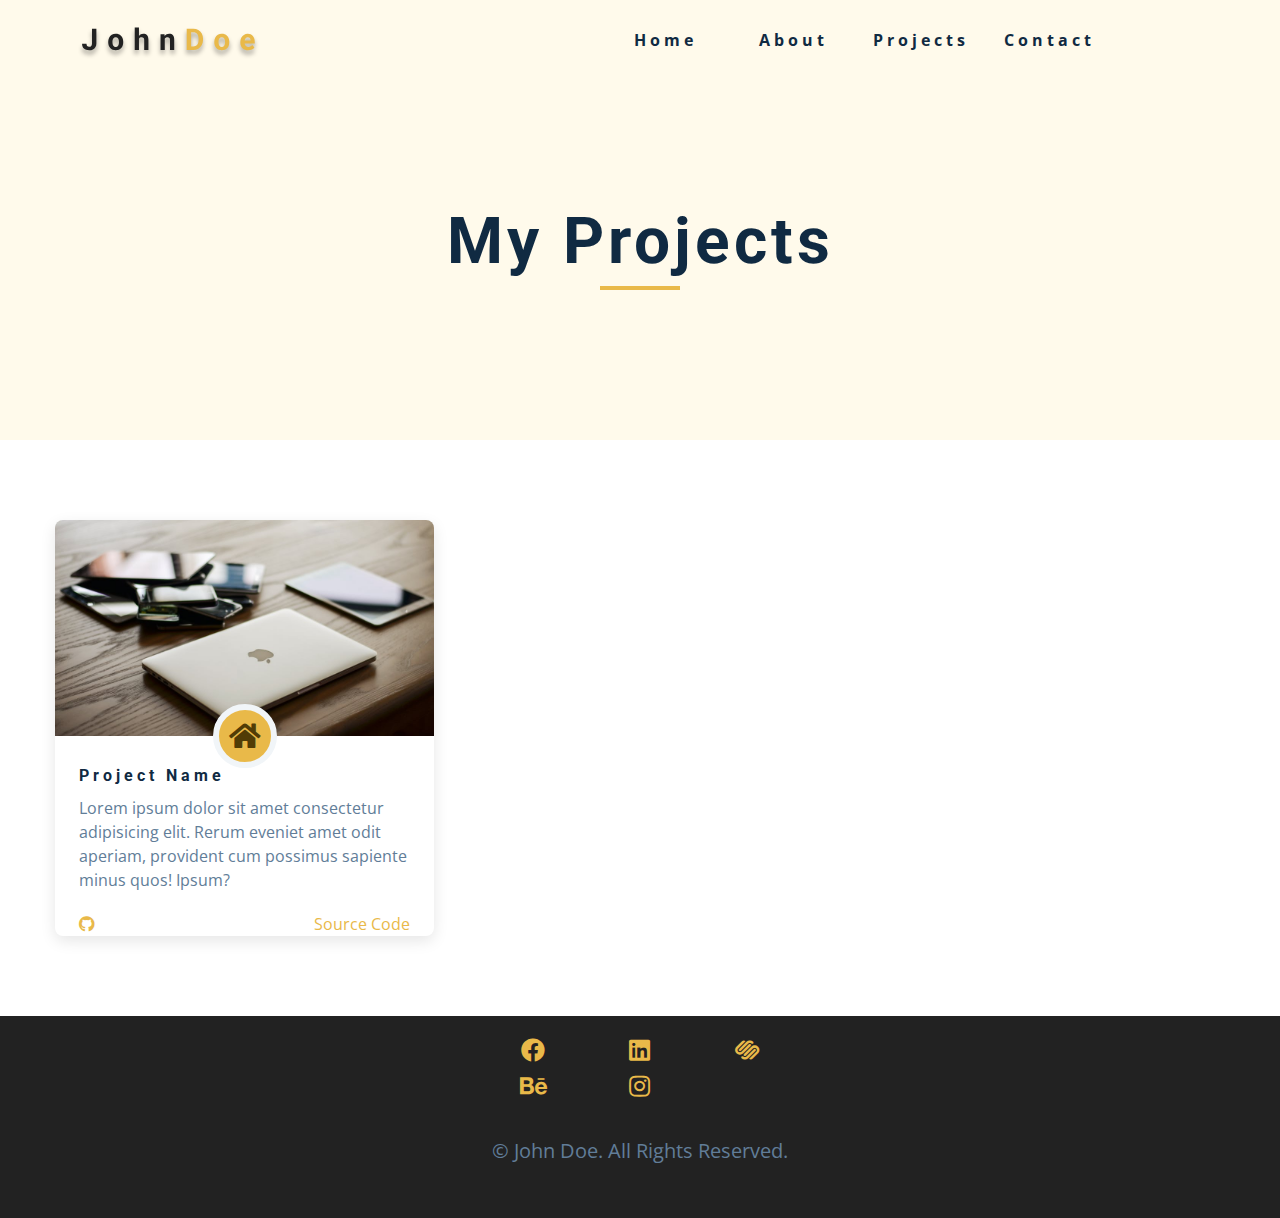
<file: projects.html>
<!DOCTYPE html>
<html lang="en">
  <head>
    <meta charset="UTF-8" />
    <meta name="viewport" content="width=device-width, initial-scale=1.0" />
    <title>Jude Nnadi | Projects</title>
    <link rel="stylesheet" href="./fontawesome-free-5.12.1-web/css/all.min.css" />
    <!-- css -->
    <link rel="stylesheet" href="./css/styles.css" />
  </head>

  <body>
    <!-- navbar -->
    <nav class="nav" id="nav">
      <div class="nav-center">
        <!-- nav header -->
        <div class="nav-header">
          <img src="./images/logo.svg" class="nav-logo" alt="" />
          <button class="nav-btn" id="nav-btn">
            <i class="fas fa-bars"></i>
          </button>
        </div>
        <!-- nav links -->
        <ul class="nav-links">
          <li><a href="index.html">home</a></li>
          <li><a href="about.html">about</a></li>
          <li><a href="projects.html">projects</a></li>
          <li><a href="contact.html">contact</a></li>
        </ul>
      </div>
    </nav>
    <!-- end of navbar -->
    <!-- sidebar -->
    <aside class="sidebar" id="sidebar">
      <div>
        <button id="close-btn" class="close-btn">
          <i class="fas fa-times"></i>
        </button>
        <ul class="sidebar-links">
          <li><a href="index.html">home</a></li>
          <li><a href="about.html">about</a></li>
          <li><a href="projects.html">projects</a></li>
          <li><a href="contact.html">contact</a></li>
        </ul>
        <ul class="social-icons">
          <!-- single item -->
          <li>
            <a href="https://www.twitter.com" class="social-icon">
              <i class="fab fa-facebook"></i>
            </a>
          </li>
          <!-- end of single item -->
          <!-- single item -->
          <li>
            <a href="https://www.twitter.com" class="social-icon">
              <i class="fab fa-linkedin"></i>
            </a>
          </li>
          <!-- end of single item -->
          <!-- single item -->
          <li>
            <a href="https://www.twitter.com" class="social-icon">
              <i class="fab fa-squarespace"></i>
            </a>
          </li>
          <!-- end of single item -->
          <!-- single item -->
          <li>
            <a href="https://www.twitter.com" class="social-icon">
              <i class="fab fa-behance"></i>
            </a>
          </li>
          <!-- end of single item -->
          <!-- single item -->
          <li>
            <a href="https://www.twitter.com" class="social-icon">
              <i class="fab fa-instagram"></i>
            </a>
          </li>
          <!-- end of single item -->
        </ul>
      </div>
    </aside>
    <!-- end of sidebar -->

    <!-- ############## -->
    <!-- ############## -->
    <!-- ############## -->
    <!-- ############## -->
    <header class="projects-hero">
      <!-- section title -->
      <div class="section-title">
        <h1>my projects</h1>
        <div class="underline"></div>
      </div>
      <!--end of section title -->
    </header>
    <section class="section">
      <div class="section-center projects-page-center">
        <!-- single project -->
        <article class="single-project">
          <div class="project-container">
            <img src="./images/project-1.jpeg" alt="single project" />
            <a href="https://www.johnsmilga.com" class="project-icon">
              <i class="fas fa-home"></i>
            </a>
          </div>
          <div class="project-details">
            <h4>project name</h4>
            <p>
              Lorem ipsum dolor sit amet consectetur adipisicing elit. Rerum eveniet amet odit aperiam,
              provident cum possimus sapiente minus quos! Ipsum?
            </p>
            <div class="project-footer">
              <span>
                <i class="fab fa-github"></i>
              </span>
              <a href="https://www.github.com">source code</a>
            </div>
          </div>
        </article>
        <!-- end of single project -->
      </div>
    </section>
    <!-- ############## -->
    <!-- ############## -->
    <!-- ############## -->
    <!-- ############## -->

    <!-- footer -->
    <footer class="footer">
      <ul class="social-icons">
        <!-- single item -->
        <li>
          <a href="https://www.twitter.com" class="social-icon">
            <i class="fab fa-facebook"></i>
          </a>
        </li>
        <!-- end of single item -->
        <!-- single item -->
        <li>
          <a href="https://www.twitter.com" class="social-icon">
            <i class="fab fa-linkedin"></i>
          </a>
        </li>
        <!-- end of single item -->
        <!-- single item -->
        <li>
          <a href="https://www.twitter.com" class="social-icon">
            <i class="fab fa-squarespace"></i>
          </a>
        </li>
        <!-- end of single item -->
        <!-- single item -->
        <li>
          <a href="https://www.twitter.com" class="social-icon">
            <i class="fab fa-behance"></i>
          </a>
        </li>
        <!-- end of single item -->
        <!-- single item -->
        <li>
          <a href="https://www.twitter.com" class="social-icon">
            <i class="fab fa-instagram"></i>
          </a>
        </li>
        <!-- end of single item -->
      </ul>

      <p>&copy; <span id="date"></span> John Doe. All rights reserved.</p>
    </footer>
    <script src="./js/app.js"></script>
  </body>
</html>
</file>
<file: css/styles.css>
@import url("https://fonts.googleapis.com/css?family=Open+Sans|Roboto:400,700&display=swap");

/*
=============== 
Variables
===============
*/

:root {
  /* dark shades of primary color*/
  --clr-primary-1: hsl(43, 86%, 17%);
  --clr-primary-2: hsl(43, 77%, 27%);
  --clr-primary-3: hsl(43, 72%, 37%);
  --clr-primary-4: hsl(42, 63%, 48%);
  /* primary/main color */
  --clr-primary-5: hsl(42, 78%, 60%);
  /* lighter shades of primary color */
  --clr-primary-6: hsl(43, 89%, 70%);
  --clr-primary-7: hsl(43, 90%, 76%);
  --clr-primary-8: hsl(45, 86%, 81%);
  --clr-primary-9: hsl(45, 90%, 88%);
  --clr-primary-10: hsl(45, 100%, 96%);
  /* darkest grey - used for headings */
  --clr-grey-1: hsl(209, 61%, 16%);
  --clr-grey-2: hsl(211, 39%, 23%);
  --clr-grey-3: hsl(209, 34%, 30%);
  --clr-grey-4: hsl(209, 28%, 39%);
  /* grey used for paragraphs */
  --clr-grey-5: hsl(210, 22%, 49%);
  --clr-grey-6: hsl(209, 23%, 60%);
  --clr-grey-7: hsl(211, 27%, 70%);
  --clr-grey-8: hsl(210, 31%, 80%);
  --clr-grey-9: hsl(212, 33%, 89%);
  --clr-grey-10: hsl(210, 36%, 96%);
  --clr-white: #fff;
  --ff-primary: "Roboto", sans-serif;
  --ff-secondary: "Open Sans", sans-serif;
  --transition: all 0.3s linear;
  --spacing: 0.25rem;
  --radius: 0.5rem;
  --light-shadow: 0 5px 15px rgba(0, 0, 0, 0.1);
  --dark-shadow: 0 5px 15px rgba(0, 0, 0, 0.2);
  --max-width: 1170px;
}
/*
=============== 
Global Styles
===============
*/
html {
  scroll-behavior: smooth;
}
*,
::after,
::before {
  margin: 0;
  padding: 0;
  box-sizing: border-box;
}
body {
  font-family: var(--ff-secondary);
  background: var(--clr-white);
  color: var(--clr-grey-1);
  line-height: 1.5;
  font-size: 0.875rem;
}
ul {
  list-style-type: none;
}
a {
  text-decoration: none;
}
img:not(.nav-logo) {
  width: 100%;
  display: block;
}

h1,
h2,
h3,
h4 {
  letter-spacing: var(--spacing);
  text-transform: capitalize;
  line-height: 1.25;
  margin-bottom: 0.75rem;
  font-family: var(--ff-primary);
}
h1 {
  font-size: 3rem;
}
h2 {
  font-size: 2rem;
}
h3 {
  font-size: 1.25rem;
}
h4 {
  font-size: 0.875rem;
}
p {
  margin-bottom: 1.25rem;
  color: var(--clr-grey-5);
}

@media screen and (min-width: 800px) {
  h1 {
    font-size: 4rem;
  }
  h2 {
    font-size: 2.5rem;
  }
  h3 {
    font-size: 1.75rem;
  }
  h4 {
    font-size: 1rem;
  }
  body {
    font-size: 1rem;
  }
  h1,
  h2,
  h3,
  h4 {
    line-height: 1;
  }
}
/*  global classes */

.btn {
  text-transform: uppercase;
  background: var(--clr-primary-5);
  color: var(--clr-primary-1);
  padding: 0.375rem 0.75rem;
  letter-spacing: var(--spacing);
  display: inline-block;
  font-weight: 700;
  -webkit-transition: var(--transition);
  transition: var(--transition);
  font-size: 0.875rem;
  border: 2px solid transparent;
  cursor: pointer;
  box-shadow: 0 1px 3px rgba(0, 0, 0, 0.2);
  border-radius: var(--radius);
}
.btn:hover {
  color: var(--clr-primary-1);
  background: var(--clr-primary-7);
}
/* section */
.section {
  padding: 5rem 0;
}

.section-center {
  display: flex;
  flex-direction: column;
  gap: 15px;
  width: 90vw;
  margin: 0 auto;
  max-width: 1170px;
}
@media screen and (min-width: 992px) {
  .section-center {
    width: 95vw;
  }
}
/* added during recording */
.underline {
  width: 5rem;
  height: 0.25rem;
  margin-bottom: 1.25rem;
  background: var(--clr-primary-5);
  margin-left: auto;
  margin-right: auto;
}
.section-title {
  margin-bottom: 4rem;
  text-align: center;
}
.bg-grey {
  background: var(--clr-grey-10);
}
/*
=============== 
Navbar
===============
*/
.nav-links {
  display: none;
}
.nav {
  height: 5rem;
  padding: 1rem;
  display: grid;
  -webkit-box-align: center;
  align-items: center;
  -webkit-transition: var(--transition);
  transition: var(--transition);
}
.nav-center {
  width: 100%;
  max-width: 1170px;
  margin: 0 auto;
}
.nav-header {
  display: grid;
  grid-template-columns: auto 1fr;
  -webkit-box-align: center;
  align-items: center;
}
.nav-btn {
  background: transparent;
  border-color: transparent;
  color: var(--clr-primary-5);
  font-size: 2rem;
  cursor: pointer;
  justify-self: end;
}
@media screen and (min-width: 768px) {
  .nav {
    background: var(--clr-primary-10);
  }
  .nav-btn {
    display: none;
  }
  .nav-links {
    display: grid;
    grid-template-columns: repeat(5, 1fr);
    justify-items: center;
    -webkit-column-gap: 2rem;
    -moz-column-gap: 2rem;
    column-gap: 2rem;
    justify-self: end;
  }
  .nav-links a {
    text-transform: capitalize;
    color: var(--clr-grey-1);
    font-weight: bold;
    letter-spacing: var(--spacing);
    -webkit-transition: var(--transition);
    transition: var(--transition);
  }
  .nav-links a:hover {
    color: var(--clr-primary-5);
  }
  .nav-center {
    display: grid;
    grid-template-columns: auto 1fr;
    -webkit-box-align: center;
    align-items: center;
  }
}
/* fixed navbar */
.navbar-fixed {
  position: fixed;
  top: 0;
  left: 0;
  width: 100%;
  background: var(--clr-white);
  z-index: 2;
  box-shadow: var(--light-shadow);
}
/*
=============== 
Sidebar
===============
*/
.sidebar {
  position: fixed;
  top: 0;
  left: 0;
  width: 100%;
  height: 100%;
  background: var(--clr-grey-10);
  z-index: 4;
  display: grid;
  /* align-items: center;
  justify-content: center; */
  place-items: center;
  -webkit-transition: var(--transition);
  transition: var(--transition);
  /* add later */
  -webkit-transform: translateX(-100%);
  transform: translateX(-100%);
}
/* toggle sidebar */
.show-sidebar {
  -webkit-transform: translateX(0);
  transform: translateX(0);
}
.sidebar-links {
  text-align: center;
}
.sidebar-links a {
  font-size: 2rem;
  text-transform: capitalize;
  -webkit-transition: var(--transition);
  transition: var(--transition);
  color: var(--clr-grey-5);
  letter-spacing: var(--spacing);
  display: inline-block;
  margin-bottom: 1.5rem;
}
.sidebar-links a:hover {
  color: var(--clr-primary-5);
}
.social-icons {
  display: grid;
  margin: 1rem 0;
  width: 20rem;
  grid-template-columns: repeat(3, 1fr);
  justify-items: center;
}
.social-icons li {
  width: 100%;
  display: grid;
  place-items: center;
}
.social-icon {
  font-size: 1.5rem;
  color: var(--clr-grey-1);
  -webkit-transition: var(--transition);
  transition: var(--transition);
}
.social-icon:hover {
  color: var(--clr-primary-5);
}
.close-btn {
  position: absolute;
  top: 1rem;
  right: 1rem;
  font-size: 3rem;
  background: transparent;
  border: transparent;
  -webkit-transition: var(--transition);
  transition: var(--transition);
  color: #bb2525;
  cursor: pointer;
}
.close-btn:hover {
  color: #e66b6b;
}
/*
=============== 
Hero
===============
*/
/* underline added to globals */
.hero .underline {
  margin-bottom: 0.5rem;
  margin-left: 0;
}
.hero-img {
  display: none;
}
.hero {
  background: var(--clr-primary-10);
}
.hero-center {
  min-height: calc(100vh - 5rem);
  display: grid;
  place-items: center;
}
.hero-info h4 {
  color: var(--clr-grey-5);
}
.hero-icons {
  justify-items: start;
}
.hero-btn {
  margin-top: 1.25rem;
}
@media screen and (min-width: 992px) {
  .hero-img {
    display: block;
    position: relative;
  }
  .hero-center {
    grid-template-columns: 1fr 1fr;
  }

  .hero-img::before,
  .about-img::before {
    content: "";
    position: absolute;
    width: 100%;
    height: 100%;
    border: 0.25rem solid var(--clr-primary-5);
    top: 2rem;
    right: -2rem;
    border-radius: var(--radius);
  }
}
.hero-photo {
  max-width: 25rem;
  max-height: 30rem;
  -o-object-fit: cover;
  object-fit: cover;
  border-radius: var(--radius);
  position: relative;
}
/*
=============== 
About
===============
*/
/* section title added to globals */
.about-title {
  text-align: left;
  margin-bottom: 2rem;
}
.about-title .underline {
  margin-left: 0;
}
.about-center {
  display: grid;
  gap: 3rem 2rem;
}
.about-img {
  justify-self: center;
}
@media screen and (min-width: 992px) {
  .about-center {
    grid-template-columns: 1fr 1fr;
  }
  .about-img {
    position: relative;
  }
  .about-img::before {
    left: -2rem;
  }
  .about-info {
    align-self: center;
  }
}
/*
=============== 
Services
===============
*/
/* bg-grey in globals */
.service {
  background: var(--clr-white);
  padding: 3rem 1.5rem;
  margin-bottom: 2rem;
  border-radius: var(--radius);
  text-align: center;
  -webkit-transition: var(--transition);
  transition: var(--transition);
}
.service-icon {
  font-size: 2rem;
  margin-bottom: 1.5rem;
}
.service .underline {
  width: 3rem;
  height: 0.12rem;
  -webkit-transition: var(--transition);
  transition: var(--transition);
}
.service p {
  -webkit-transition: var(--transition);
  transition: var(--transition);
}
.service:hover {
  background: var(--clr-primary-5);
  color: var(--clr-white);
}
.service:hover p {
  color: var(--clr-white);
}
.service:hover .underline {
  background: var(--clr-white);
}
@media screen and (min-width: 676px) {
  .services-center {
    display: grid;
    grid-template-columns: 1fr 1fr;
    -webkit-column-gap: 2rem;
    -moz-column-gap: 2rem;
    column-gap: 2rem;
  }
}
@media screen and (min-width: 992px) {
  .services-center {
    grid-template-columns: 1fr 1fr 1fr;
  }
}
/* talk about small screen 
without grid different setup */
/*
=============== 
Projects
===============
*/
.projects-text {
  width: 85vw;
  max-width: 30rem;
  margin: 0 auto;
}
.project {
  position: relative;
  background: var(--clr-primary-5);
  border-radius: var(--radius);
  margin-bottom: 2rem;
}
.project-info {
  text-align: center;
  color: var(--clr-white);
  position: absolute;
  top: 50%;
  left: 50%;
  -webkit-transform: translate(-50%, -50%);
  transform: translate(-50%, -50%);
  -webkit-transition: var(--transition);
  transition: var(--transition);
  opacity: 0;
}
.project-info p {
  text-transform: capitalize;
  color: var(--clr-white);
}
.project:hover .project-info {
  opacity: 1;
}
.project-img {
  -webkit-transition: var(--transition);
  transition: var(--transition);
  border-radius: var(--radius);
  height: 15rem;
  -o-object-fit: cover;
  object-fit: cover;
}
.project:hover .project-img {
  opacity: 0.1;
}
.project::after {
  content: "";
  position: absolute;
  top: 0;
  left: 0;
  width: 100%;
  height: 100%;
  border: 0.25rem solid var(--clr-white);
  border-radius: var(--radius);
  -webkit-transition: var(--transition);
  transition: var(--transition);
  opacity: 0;
}
.project:hover::after {
  opacity: 1;
  -webkit-transform: scale(0.8);
  transform: scale(0.8);
}
@media screen and (min-width: 676px) {
  .projects-center {
    display: grid;
    grid-template-columns: 1fr 1fr;
    -webkit-gap: 25px;
    -moz-gap: 25px;
    gap: 25px;
  }
}
@media screen and (min-width: 992px) {
  .projects-center {
    grid-template-columns: repeat(3, 1fr);
  }
}
@media screen and (min-width: 1170px) {
  .projects-center {
    gap: 20px;
  }
  .project-img {
    height: 100%;
  }
  .project {
    height: 100%;
  }
  .project-1 {
    grid-area: a;
  }
  .project-2 {
    grid-area: b;
  }
  .project-3 {
    grid-area: c;
  }
  .project-4 {
    grid-area: d;
  }
}
/*
=============== 
Connect
===============
*/
.connect {
  min-height: 40vh;
  position: relative;
  padding: 10rem 0 5rem 0;
  margin: 5rem 0;
}
.video-container {
  position: absolute;
  top: 0;
  left: 0;
  width: 100%;
  height: 100%;
  -o-object-fit: cover;
  object-fit: cover;
  z-index: -2;
}
.connect::after {
  content: "";
  position: absolute;
  top: 0;
  left: 0;
  width: 100%;
  height: 100%;
  background: var(--clr-white);
  /* background: rgba(0, 0, 0, 0.6); */
  opacity: 0.7;
  z-index: -1;
}
.connect {
  display: grid;
  place-items: center;
}
.video-banner .section-title {
  margin-bottom: 2rem;
}
.video-text {
  max-width: 30rem;
}
.video-banner {
  width: 100%;
  max-width: 450px;
  background: var(--clr-primary-10);
  padding: 30px 10px 9rem;
  text-align: center;

  -webkit-clip-path: polygon(0% 0%, 100% 0%, 100% 75%, 75% 75%, 75% 100%, 50% 75%, 0% 75%);
  clip-path: polygon(0% 0%, 100% 0%, 100% 75%, 75% 75%, 75% 100%, 50% 75%, 0% 75%);
}
.connect {
  -webkit-clip-path: polygon(50% 0%, 100% 10%, 100% 90%, 50% 100%, 0 90%, 0 10%);
  clip-path: polygon(50% 0%, 100% 10%, 100% 90%, 50% 100%, 0 90%, 0 10%);
}
/*
=============== 
Skills
===============
*/
@media screen and (min-width: 768px) {
  .skills-center {
    display: grid;
    grid-template-columns: 1fr 1fr;
    -webkit-column-gap: 2rem;
    -moz-column-gap: 2rem;
    column-gap: 2rem;
  }
}
.skills {
  background: var(--clr-primary-9);
}
.skills h3 {
  margin: 1.5rem 0;
  color: var(--clr-primary-1);
}
.skill {
  margin-bottom: 1.25rem;
}
.skill p {
  margin-bottom: 0.5rem;
  text-transform: capitalize;
  color: var(--clr-primary-1);
}
.skill-container {
  background: var(--clr-white);
  height: 1rem;
  width: 100%;
  border-radius: var(--radius);
  position: relative;
}
.skill-value {
  position: absolute;
  top: 0;
  left: 0;
  background: var(--clr-primary-5);
  height: 100%;
  width: 50%;
  border-radius: var(--radius);
}
.value-70 {
  width: 70%;
}
.value-80 {
  width: 80%;
}
.skill-text {
  position: absolute;
  top: -2rem;
  left: 50%;
  -webkit-transform: translateX(-50%);
  transform: translateX(-50%);
}
.skill-text-70 {
  left: 70%;
}
.skill-text-80 {
  left: 80%;
}
/*
=============== 
Timeline
===============
*/
.timeline-center {
  width: 80vw;
  max-width: 40rem;
}
.timeline-item {
  border-top: 2px dashed var(--clr-primary-5);
  margin: 0;
  padding: 4rem 2rem;
  position: relative;
}
.timeline p {
  margin-bottom: 0;
}
.timeline-item:nth-child(even) {
  border-left: 2px dashed var(--clr-primary-5);
  border-top-left-radius: 2rem;
  border-bottom-left-radius: 2rem;

  margin-right: 2rem;
  padding-right: 0;
}
.timeline-item:nth-child(odd) {
  border-right: 2px dashed var(--clr-primary-5);
  border-top-right-radius: 2rem;
  border-bottom-right-radius: 2rem;
  margin-left: 2rem;
  padding-left: 0;
}
.timeline-item:first-child {
  border-top: 0;
  border-top-right-radius: 0;
}
.timeline-item:last-child {
  border-bottom-left-radius: 0;
}
.number {
  position: absolute;
  top: 50%;
  -webkit-transform: translate(-50%, -50%);
  transform: translate(-50%, -50%);
  margin-bottom: 0;
  background: var(--clr-primary-5);
  width: 2rem;
  height: 2rem;
  border-radius: 50%;
  display: grid;
  place-items: center;
  color: var(--clr-primary-1);
  font-weight: bold;
}
.timeline-item:nth-child(even) .number {
  left: 0;
}
.timeline-item:nth-child(odd) .number {
  right: 0;
  -webkit-transform: translate(50%, -50%);
  transform: translate(50%, -50%);
}
/*
=============== 
Blog
===============
*/
.blog {
  background: var(--clr-grey-10);
}
.card {
  height: 27rem;
  position: relative;
  /* talk later */
  -webkit-perspective: 1500px;
  perspective: 1500px;
}
.card-side {
  -webkit-transition: all 2s linear;
  transition: all 2s linear;
  -webkit-backface-visibility: hidden;
  backface-visibility: hidden;
  position: absolute;
  top: 0;
  left: 0;
  width: 100%;
  height: 100%;
  border-radius: var(--radius);
  -webkit-transform: translate3d(0, 0, 0);
  visibility: visible;
}
.card-front {
  background: var(--clr-white);
}
.card-back {
  background: var(--clr-primary-10);
  -webkit-transform: rotateY(180deg);
  transform: rotateY(180deg);
  display: grid;
  place-items: center;
}
.card:hover .card-front {
  -webkit-transform: rotateY(-180deg);
  transform: rotateY(-180deg);
}
.card:hover .card-back {
  -webkit-transform: rotateY(0);
  transform: rotateY(0);
}
/* rest of the styles */
.card-info {
  padding: 1rem 1.5rem;
}
.card-front img {
  height: 13rem;
  -o-object-fit: cover;
  object-fit: cover;
  border-top-left-radius: var(--radius);
  border-top-right-radius: var(--radius);
}
.card-footer {
  display: grid;
  grid-template-columns: auto 1fr;
  -webkit-box-align: center;
  align-items: center;
}
.card-footer img {
  width: 2rem;
  height: 2rem;
  -o-object-fit: cover;
  object-fit: cover;
  border-radius: 50%;
}
.card-footer p {
  margin-bottom: 0;
  text-transform: uppercase;
  justify-self: end;
  color: var(--clr-primary-5);
  font-size: 0.85rem;
}
.blog-center {
  display: grid;
  grid-template-columns: repeat(auto-fill, minmax(330px, 1fr));
  gap: 3rem 1rem;
}
/*
=============== 
Footer
===============
*/
.footer {
  padding-bottom: 2rem;
  background: #222;
  display: grid;
  place-items: center;
}
.footer .social-icons {
  margin-bottom: 2rem;
}
.footer .social-icon {
  color: var(--clr-primary-5);
}
.footer .social-icon:hover {
  color: var(--clr-primary-10);
}
.footer p {
  font-size: 1.25rem;
  text-transform: capitalize;
}
/*
=============== 
Single Page
===============
*/
.single-page {
  background: var(--clr-primary-10);
  min-height: calc(100vh - 5rem - 198px);
}
.page-info {
  max-width: 700px;
}
.page-info a {
  text-transform: uppercase;
  color: var(--clr-primary-5);
  -webkit-transition: var(--transition);
  transition: var(--transition);
}
.page-info a:hover {
  color: var(--clr-primary-1);
}

/*
=============== 
Products Page
===============
*/
.projects-hero {
  height: 40vh;
  background: var(--clr-primary-10);
  display: grid;
  place-items: center;
}
.projects-hero .section-title {
  margin-bottom: 0;
}
.single-project {
  background: #fff;
  border-radius: var(--radius);
  box-shadow: 0 5px 15px rgb(0 0 0 / 10%);
  transition: 0.6s;
}
.single-project:hover {
  box-shadow: 0 5px 15px rgb(0 0 0 / 40%);
}
.single-project .tab {
  background: hsl(45, 90%, 88%);
  padding: 5px 8px;
  border-radius: 5px;
}
.project-container img {
  border-top-left-radius: var(--radius);
  border-top-right-radius: var(--radius);
}
.project-container {
  position: relative;
}
.project-icon {
  position: absolute;
  font-size: 1.75rem;
  bottom: 0;
  left: 50%;
  -webkit-transform: translate(-50%, 50%);
  transform: translate(-50%, 50%);
  width: 4rem;
  height: 4rem;
  display: grid;
  place-items: center;
  background: var(--clr-primary-5);
  border-radius: 50%;
  color: var(--clr-primary-1);
  border: 0.375rem solid var(--clr-grey-10);
}
.project-details {
  padding: 2rem 1.5rem 0;
}
.project-footer {
  display: grid;
  grid-template-columns: 1fr 1fr;
  color: var(--clr-primary-5);
}
.project-footer a {
  color: var(--clr-primary-5);
  text-transform: capitalize;
  -webkit-transition: var(--transition);
  transition: var(--transition);
  justify-self: end;
}
.project-footer a:hover {
  color: var(--clr-primary-1);
}
.projects-page-center {
  display: grid;
  grid-template-columns: repeat(auto-fill, minmax(330px, 1fr));
  gap: 3rem 1rem;
}
</file>
